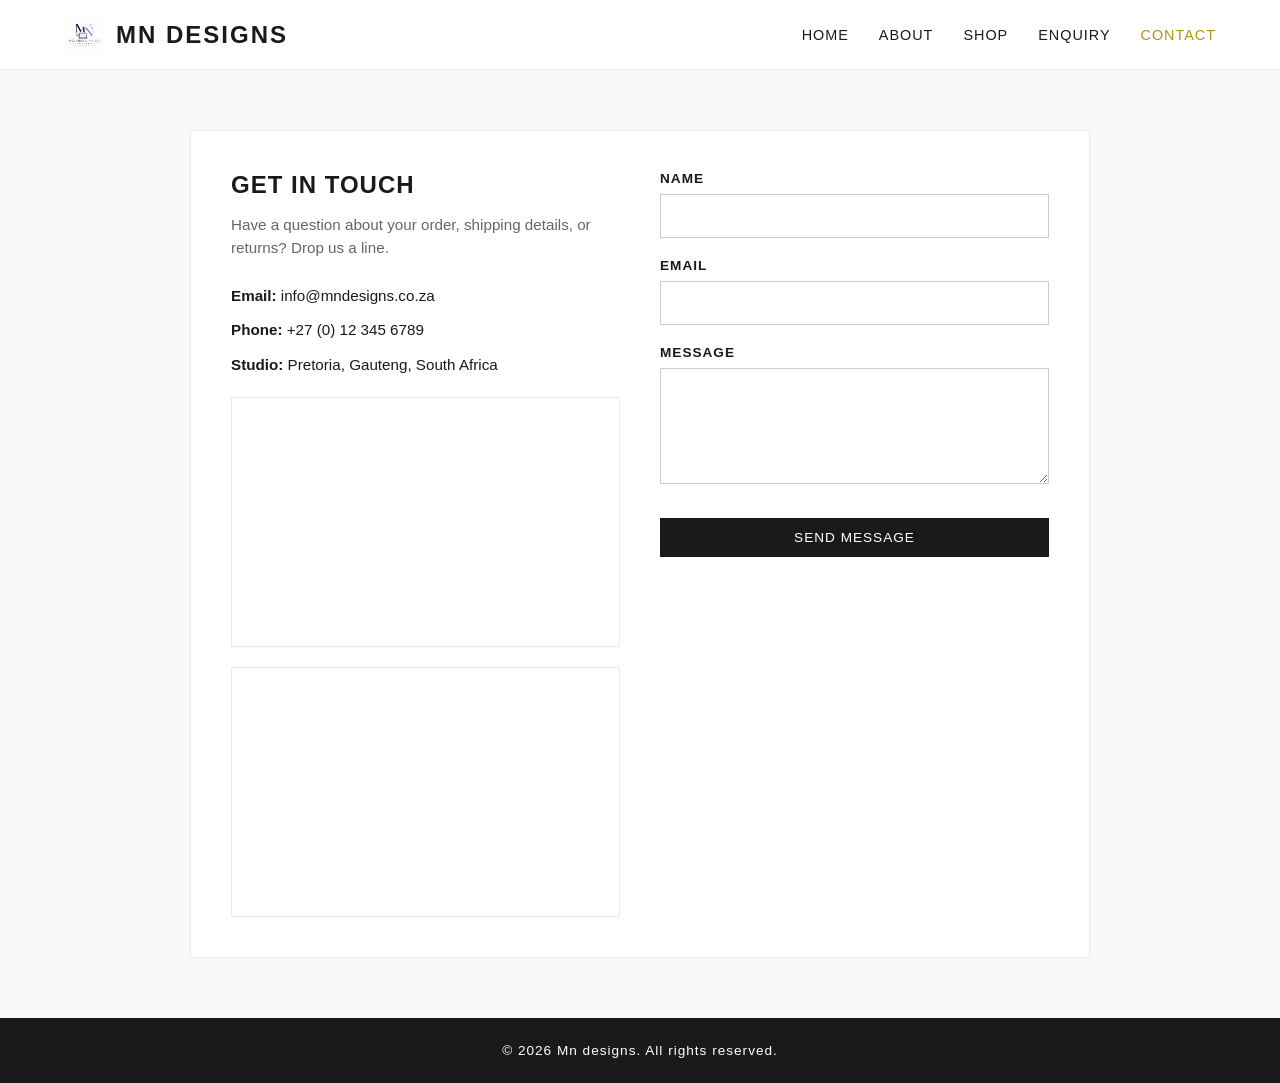
<file: contact.html>
<!DOCTYPE html>
<html lang="en">
<head>
    <meta charset="UTF-8">
    <meta name="viewport" content="width=device-width, initial-scale=1.0">
    <title>Contact Us - Mn designs</title>
    <link rel="stylesheet" href="stlyesheets/mn.css">
</head>
<body>
    <header class="navbar">
        <!-- Consistent Logo Wrapper -->
        <a href="index.html" class="logo-container">
            <img src="images/logo.png" alt="Mn designs Logo" class="brand-logo-img">
            <span class="logo-text">Mn designs</span>
        </a>
        <nav>
            <ul class="nav-links">
                <li><a href="index.html">Home</a></li>
                <li><a href="about_us.html">About</a></li>
                <li><a href="product.html">Shop</a></li>
                <li><a href="enquiry.html">Enquiry</a></li>
                <li><a href="contact.html" class="active">Contact</a></li>
            </ul>
        </nav>
    </header>

    <main class="contact-page">
        <div class="contact-wrapper">
            <div class="contact-info">
                <h2>Get In Touch</h2>
                <p>Have a question about your order, shipping details, or returns? Drop us a line.</p>
                <div class="info-details">
                    <p><strong>Email:</strong> info@mndesigns.co.za</p>
                    <p><strong>Phone:</strong> +27 (0) 12 345 6789</p>
                    <p><strong>Studio:</strong> Pretoria, Gauteng, South Africa</p>
                </div>
                
                <!-- Styled Map Containers -->
                <div class="map-container">
                    <iframe src="https://www.google.com/maps/embed?pb=!3m2!1sen!2sza!4v1781829747230!5m2!1sen!2sza!6m8!1m7!1s4B_OJ-zvrrn4qVp3BRRasw!2m2!1d-23.90514836639029!2d29.44864916158644!3f183.39846009260646!4f3.3313605611119925!5f0.7820865974627469" style="border:0;" allowfullscreen="" loading="lazy" referrerpolicy="no-referrer-when-downgrade"></iframe>
                </div>
                <div class="map-container">
                    <iframe src="https://www.google.com/maps/embed?pb=!1m18!1m12!1m3!1d7148.147579365312!2d27.8448684!3d-26.3888036!2m3!1f0!2f0!3f0!3m2!1i1024!2i768!4f13.1!3m3!1m2!1s0x1e95a95cadfc27e5%3A0x8860a1d8ddd6cbb0!2sLENASIA%20CLOTHING%20BRAND!5e0!3m2!1sen!2sza!4v1781829947800!5m2!1sen!2sza" style="border:0;" allowfullscreen="" loading="lazy" referrerpolicy="no-referrer-when-downgrade"></iframe>
                </div>
            </div> <!-- Fixed missing closing div tag here -->

            <div class="contact-form-box">
                <form id="contactForm">
                    <div class="form-group">
                        <label for="contactName">Name</label>
                        <input type="text" id="contactName" required>
                    </div>
                    <div class="form-group">
                        <label for="contactEmail">Email</label>
                        <input type="email" id="contactEmail" required>
                    </div>
                    <div class="form-group">
                        <label for="contactMessage">Message</label>
                        <textarea id="contactMessage" rows="5" required></textarea>
                    </div>
                    <button type="submit" class="btn block-btn">Send Message</button>
                </form>
                <div id="contactFeedback" class="form-feedback hidden"></div>
            </div>
        </div>
    </main>

    <footer>
        <p>&copy; 2026 Mn designs. All rights reserved.</p>
    </footer>

    <!-- Cleaned script file structure pointing to javascript/mn.js -->
    <script src="javascript/mn.js"></script>
</body>
</html>
</file>
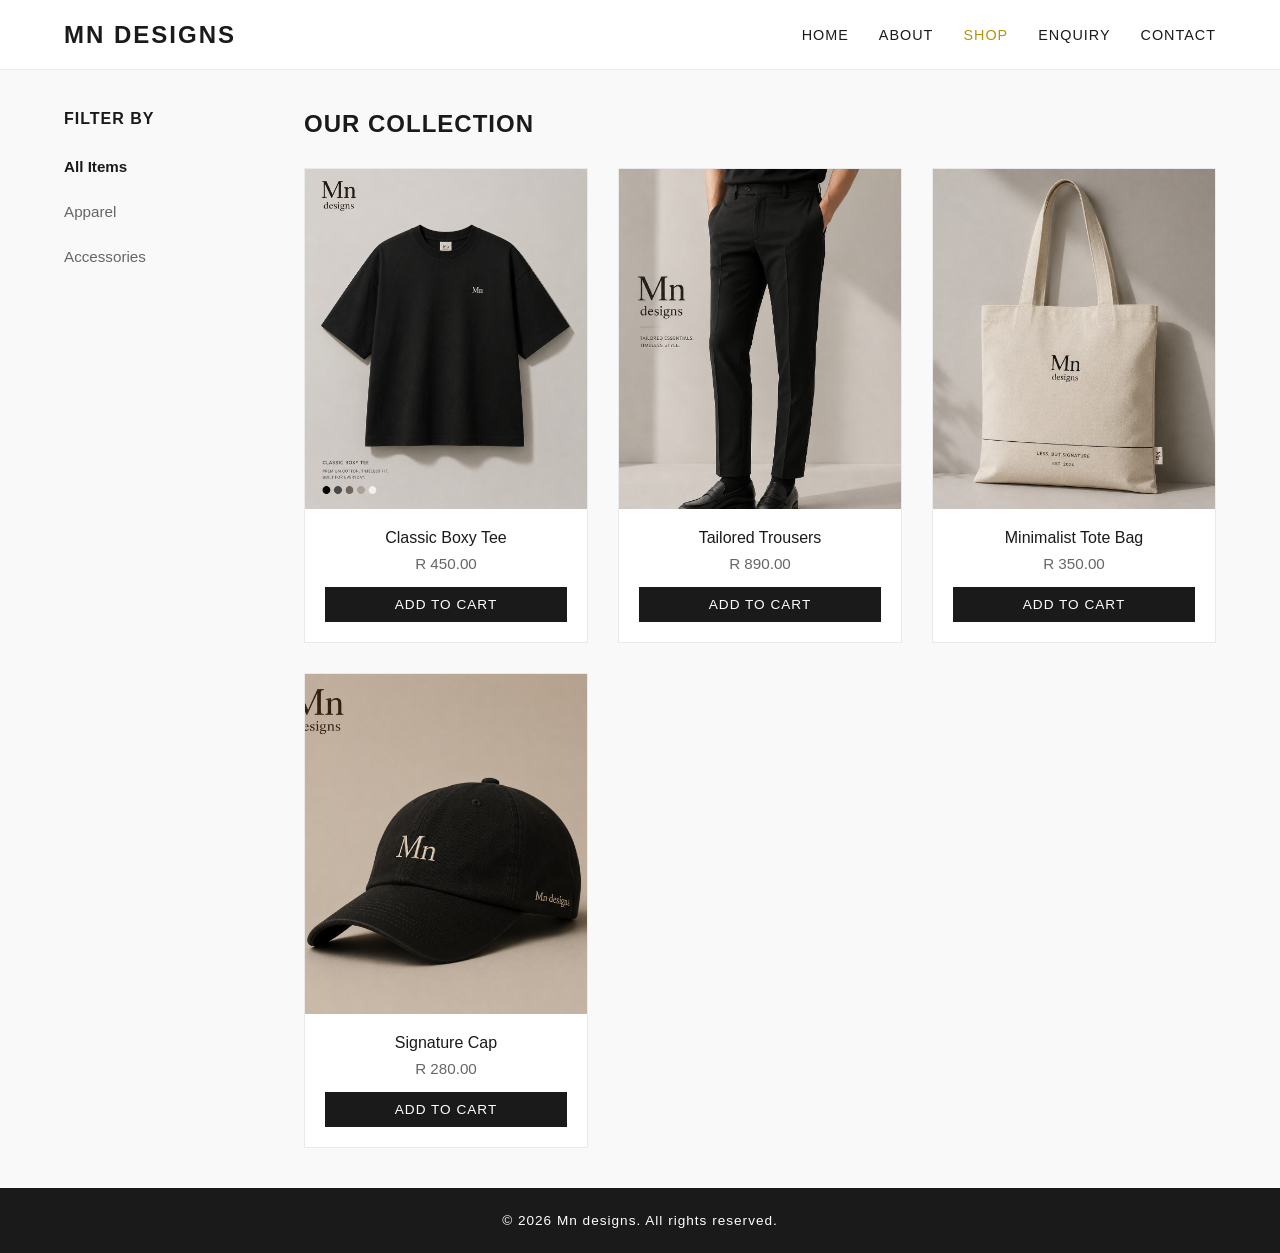
<file: product.html>
<!DOCTYPE html>
<html lang="en">
<head>
    <meta charset="UTF-8">
    <meta name="viewport" content="width=device-width, initial-scale=1.0">
    <title>Shop - Mn designs</title>
    <link rel="stylesheet" href="stlyesheets/mn.css">
</head>
<body>
    <header class="navbar">
        <!-- Unified Logo Wrapper -->
        <a href="index.html" class="logo-container">
            
            <span class="logo-text">Mn designs</span>
        </a>
        <nav>
            <ul class="nav-links">
                <li><a href="index.html">Home</a></li>
                <li><a href="about_us.html">About</a></li>
                <li><a href="product.html" class="active">Shop</a></li>
                <li><a href="enquiry.html">Enquiry</a></li>
                <li><a href="contact.html">Contact</a></li>
            </ul>
        </nav>
    </header>

    <main class="shop-container">
        <aside class="filters">
            <h3>Filter By</h3>
            <button class="filter-btn active" data-filter="all">All Items</button>
            <button class="filter-btn" data-filter="apparel">Apparel</button>
            <button class="filter-btn" data-filter="accessories">Accessories</button>
        </aside>

        <section class="products-section">
            <h2>Our Collection</h2>
            <div class="product-grid">
                <!-- Product 1 -->
                <div class="product-card" data-category="apparel">
                    <div class="product-image-wrapper">
                        <img src="images/shirt.png" alt="Classic Boxy Tee" class="product-img">
                    </div>
                    <div class="product-info">
                        <h4>Classic Boxy Tee</h4>
                        <p class="price">R 450.00</p>
                        <button class="btn add-to-cart">Add to Cart</button>
                    </div>
                </div>

                <!-- Product 2 -->
                <div class="product-card" data-category="apparel">
                    <div class="product-image-wrapper">
                        <img src="images/trouser.png" alt="Tailored Trousers" class="product-img">
                    </div>
                    <div class="product-info">
                        <h4>Tailored Trousers</h4>
                        <p class="price">R 890.00</p>
                        <button class="btn add-to-cart">Add to Cart</button>
                    </div>
                </div>

                <!-- Product 3 -->
                <div class="product-card" data-category="accessories">
                    <div class="product-image-wrapper">
                        <img src="images/bag.png" alt="Minimalist Tote Bag" class="product-img">
                    </div>
                    <div class="product-info">
                        <h4>Minimalist Tote Bag</h4>
                        <p class="price">R 350.00</p>
                        <button class="btn add-to-cart">Add to Cart</button>
                    </div>
                </div>

                <!-- Product 4 -->
                <div class="product-card" data-category="accessories">
                    <div class="product-image-wrapper">
                        <img src="images/cap.png" alt="Signature Cap" class="product-img">
                    </div>
                    <div class="product-info">
                        <h4>Signature Cap</h4>
                        <p class="price">R 280.00</p>
                        <button class="btn add-to-cart">Add to Cart</button>
                    </div>
                </div>
            </div>
        </section>
    </main>

    <footer>
        <p>&copy; 2026 Mn designs. All rights reserved.</p>
    </footer>

    <!-- Cleaned up double script tags, referencing your new custom path -->
    <script src="javascript/mn.js"></script>
</body>
</html>
</file>
<file: stlyesheets/mn.css>
/* Reset and Variables */
* {
    margin: 0;
    padding: 0;
    box-sizing: border-box;
    font-family: 'Helvetica Neue', Arial, sans-serif;
}

:root {
    --bg-color: #f9f9f9;
    --card-bg: #ffffff;
    --text-main: #1a1a1a;
    --text-muted: #666666;
    --accent: #b59410; /* Soft gold accent line/hover */
    --navbar-height: 70px;
}

body {
    background-color: var(--bg-color);
    color: var(--text-main);
    display: flex;
    flex-direction: column;
    min-height: 100vh;
}

/* Header & Navbar */
.navbar {
    height: var(--navbar-height);
    display: flex;
    justify-content: space-between;
    align-items: center;
    padding: 0 5%;
    background-color: #ffffff;
    border-bottom: 1px solid #eaeaea;
    position: sticky;
    top: 0;
    z-index: 1000;
}

.logo {
    font-size: 1.5rem;
    font-weight: 700;
    letter-spacing: 2px;
    text-transform: uppercase;
}

.nav-links {
    display: flex;
    list-style: none;
    gap: 30px;
}

.nav-links a {
    text-decoration: none;
    color: var(--text-main);
    font-size: 0.9rem;
    text-transform: uppercase;
    letter-spacing: 1px;
    font-weight: 500;
    transition: color 0.3s ease;
}

.nav-links a:hover, .nav-links a.active {
    color: var(--accent);
}

/* Buttons */
.btn {
    display: inline-block;
    padding: 12px 28px;
    background-color: var(--text-main);
    color: #ffffff;
    text-decoration: none;
    text-transform: uppercase;
    font-size: 0.85rem;
    letter-spacing: 1px;
    border: none;
    cursor: pointer;
    transition: background-color 0.3s ease;
}

.btn:hover {
    background-color: #333333;
}

.btn.block-btn {
    width: 100%;
    margin-top: 10px;
}

/* Hero Section */
.hero {
    height: 70vh;
    background: linear-gradient(rgba(0,0,0,0.2), rgba(0,0,0,0.4)), url('https://images.unsplash.com/photo-1441986300917-64674bd600d8?auto=format&fit=crop&w=1200&q=80') center/cover no-repeat;
    display: flex;
    align-items: center;
    justify-content: center;
    text-align: center;
    color: #ffffff;
}

.hero-content h1 {
    font-size: 3.5rem;
    letter-spacing: 4px;
    text-transform: uppercase;
    margin-bottom: 15px;
}

.hero-content p {
    font-size: 1.2rem;
    margin-bottom: 30px;
    font-weight: 300;
}

/* Home Categories */
.featured-categories {
    padding: 60px 5%;
    text-align: center;
}

.featured-categories h2 {
    text-transform: uppercase;
    letter-spacing: 2px;
    margin-bottom: 40px;
}

.category-grid {
    display: grid;
    grid-template-columns: repeat(auto-fit, minmax(300px, 1fr));
    gap: 30px;
}

.category-card {
    height: 400px;
    background: #e0e0e0;
    display: flex;
    flex-direction: column;
    justify-content: flex-end;
    align-items: center;
    padding-bottom: 40px;
    background-size: cover;
    background-position: center;
    position: relative;
    color: #fff;
}

.category-card:nth-child(1) {
    background-image: linear-gradient(rgba(0,0,0,0.1), rgba(0,0,0,0.3)), url('https://images.unsplash.com/photo-1515886657613-9f3515b0c78f?auto=format&fit=crop&w=600&q=80');
}

.category-card:nth-child(2) {
    background-image: linear-gradient(rgba(0,0,0,0.1), rgba(0,0,0,0.3)), url('https://images.unsplash.com/photo-1584917865442-de89df76afd3?auto=format&fit=crop&w=600&q=80');
}

.category-card h3 {
    font-size: 1.8rem;
    margin-bottom: 15px;
    text-transform: uppercase;
    letter-spacing: 1px;
}

.category-card a {
    color: #fff;
    text-decoration: underline;
    font-size: 0.9rem;
    text-transform: uppercase;
}

/* Shop Layout */
.shop-container {
    display: flex;
    padding: 40px 5%;
    gap: 40px;
    flex-grow: 1;
}

.filters {
    width: 200px;
    display: flex;
    flex-direction: column;
    gap: 12px;
}

.filters h3 {
    text-transform: uppercase;
    font-size: 1rem;
    letter-spacing: 1px;
    margin-bottom: 10px;
}

.filter-btn {
    background: none;
    border: none;
    text-align: left;
    font-size: 0.95rem;
    padding: 8px 0;
    cursor: pointer;
    color: var(--text-muted);
    transition: color 0.2s;
}

.filter-btn:hover, .filter-btn.active {
    color: var(--text-main);
    font-weight: 600;
}

.products-section {
    flex-grow: 1;
}

.products-section h2 {
    text-transform: uppercase;
    letter-spacing: 1px;
    margin-bottom: 30px;
}

.product-grid {
    display: grid;
    grid-template-columns: repeat(auto-fill, minmax(240px, 1fr));
    gap: 30px;
}

.product-card {
    background-color: var(--card-bg);
    border: 1px solid #eaeaea;
    transition: transform 0.3s ease;
}

.product-card:hover {
    transform: translateY(-5px);
}

.product-image-placeholder {
    height: 300px;
    background-color: #f0f0f0;
    display: flex;
    align-items: center;
    justify-content: center;
    color: #aaa;
    font-size: 0.9rem;
    text-transform: uppercase;
    font-weight: bold;
    text-align: center;
    padding: 10px;
}

.product-info {
    padding: 20px;
    text-align: center;
}

.product-info h4 {
    font-size: 1rem;
    margin-bottom: 8px;
    font-weight: 500;
}

.product-info .price {
    color: var(--text-muted);
    margin-bottom: 15px;
    font-size: 0.95rem;
}

.product-info .btn {
    width: 100%;
    padding: 10px;
}

/* Forms Framework (Enquiry & Contact) */
.form-section, .contact-page {
    display: flex;
    justify-content: center;
    align-items: center;
    padding: 60px 5%;
    flex-grow: 1;
}

.form-container, .contact-wrapper {
    background: #ffffff;
    padding: 40px;
    width: 100%;
    max-width: 600px;
    border: 1px solid #eaeaea;
}

.contact-wrapper {
    max-width: 900px;
    display: grid;
    grid-template-columns: 1fr 1fr;
    gap: 40px;
}

.form-container h2, .contact-info h2 {
    text-transform: uppercase;
    letter-spacing: 1px;
    margin-bottom: 15px;
}

.form-container p, .contact-info p {
    color: var(--text-muted);
    margin-bottom: 25px;
    font-size: 0.95rem;
    line-height: 1.5;
}

.info-details p {
    margin-bottom: 12px;
    color: var(--text-main);
}

.form-group {
    margin-bottom: 20px;
}

.form-group label {
    display: block;
    font-size: 0.85rem;
    text-transform: uppercase;
    letter-spacing: 1px;
    margin-bottom: 8px;
    font-weight: 600;
}

.form-group input, .form-group select, .form-group textarea {
    width: 100%;
    padding: 12px;
    border: 1px solid #ccc;
    background-color: #fff;
    font-size: 1rem;
    color: var(--text-main);
}

.form-group input:focus, .form-group select:focus, .form-group textarea:focus {
    outline: 1px solid var(--text-main);
}

.form-feedback {
    margin-top: 20px;
    padding: 12px;
    text-align: center;
    font-size: 0.9rem;
    font-weight: 500;
}

.form-feedback.success {
    background-color: #e6f4ea;
    color: #137333;
}

.hidden {
    display: none !important;
}

/* Footer */
footer {
    background-color: #1a1a1a;
    color: #ffffff;
    text-align: center;
    padding: 25px;
    font-size: 0.85rem;
    letter-spacing: 1px;
    margin-top: auto;
}

/* Responsive Overrides */
@media (max-width: 768px) {
    .navbar {
        flex-direction: column;
        height: auto;
        padding: 15px 0;
        gap: 15px;
    }
    .shop-container {
        flex-direction: column;
    }
    .filters {
        width: 100%;
        flex-direction: row;
        overflow-x: auto;
        padding-bottom: 10px;
        border-bottom: 1px solid #eaeaea;
    }
    .contact-wrapper {
        grid-template-columns: 1fr;
    }
    .hero-content h1 {
        font-size: 2.2rem;
    }
}

/* --- About Page Styles --- */
.about-hero {
    height: 40vh; /* Shorter than the home page hero */
    background: linear-gradient(rgba(0,0,0,0.4), rgba(0,0,0,0.6)), url('https://images.unsplash.com/photo-1489987707023-afc152d111b9?auto=format&fit=crop&w=1200&q=80') center/cover no-repeat;
}

.about-content {
    padding: 60px 5%;
    max-width: 1000px;
    margin: 0 auto;
}

.about-text-block {
    text-align: center;
    margin-bottom: 50px;
}

.about-text-block h2 {
    text-transform: uppercase;
    letter-spacing: 2px;
    margin-bottom: 20px;
}

.about-text-block p {
    color: var(--text-muted);
    font-size: 1.05rem;
    line-height: 1.8;
}

.about-grid {
    display: grid;
    grid-template-columns: repeat(auto-fit, minmax(280px, 1fr));
    gap: 30px;
}

.about-card {
    background-color: var(--card-bg);
    padding: 30px;
    border: 1px solid #eaeaea;
    text-align: center;
}

.about-card h3 {
    font-size: 1.1rem;
    text-transform: uppercase;
    letter-spacing: 1px;
    margin-bottom: 15px;
}

.about-card p {
    color: var(--text-muted);
    font-size: 0.95rem;
    line-height: 1.6;
}

/* Logo Styling alignment */
.logo-container {
    display: flex;
    align-items: center;
    gap: 12px;
    text-decoration: none;
    color: var(--text-main);
}

.brand-logo-img {
    height: 40px; /* Adjust height to scale your logo nicely within the bar */
    width: auto;
    object-fit: contain;
}

.logo-text {
    font-size: 1.5rem;
    font-weight: 700;
    letter-spacing: 2px;
    text-transform: uppercase;
}

/* Image Wrapper Layouts */
.product-image-wrapper {
    height: 340px;
    width: 100%;
    overflow: hidden;
    background-color: #f5f5f5; /* Light contrast backplane if image is transparent */
    display: flex;
    align-items: center;
    justify-content: center;
}

.product-img {
    width: 100%;
    height: 100%;
    object-fit: cover; /* Ensures images scale perfectly without stretching out of proportion */
    transition: transform 0.4s ease;
}

/* Elegant zoom effect on hover */
.product-card:hover .product-img {
    transform: scale(1.05);
}

/* Responsive Maps styling */
.map-container {
    width: 100%;
    height: 250px; /* Elegant, streamlined height to avoid cluttering text */
    margin-top: 20px;
    border: 1px solid #eaeaea;
    overflow: hidden;
}

.map-container iframe {
    width: 100%;
    height: 100%;
}

/* Ensure maps pile elegantly below form elements on smaller devices */
@media (max-width: 768px) {
    .contact-wrapper {
        grid-template-columns: 1fr;
    }
    .map-container {
        height: 200px;
    }
}
</file>
